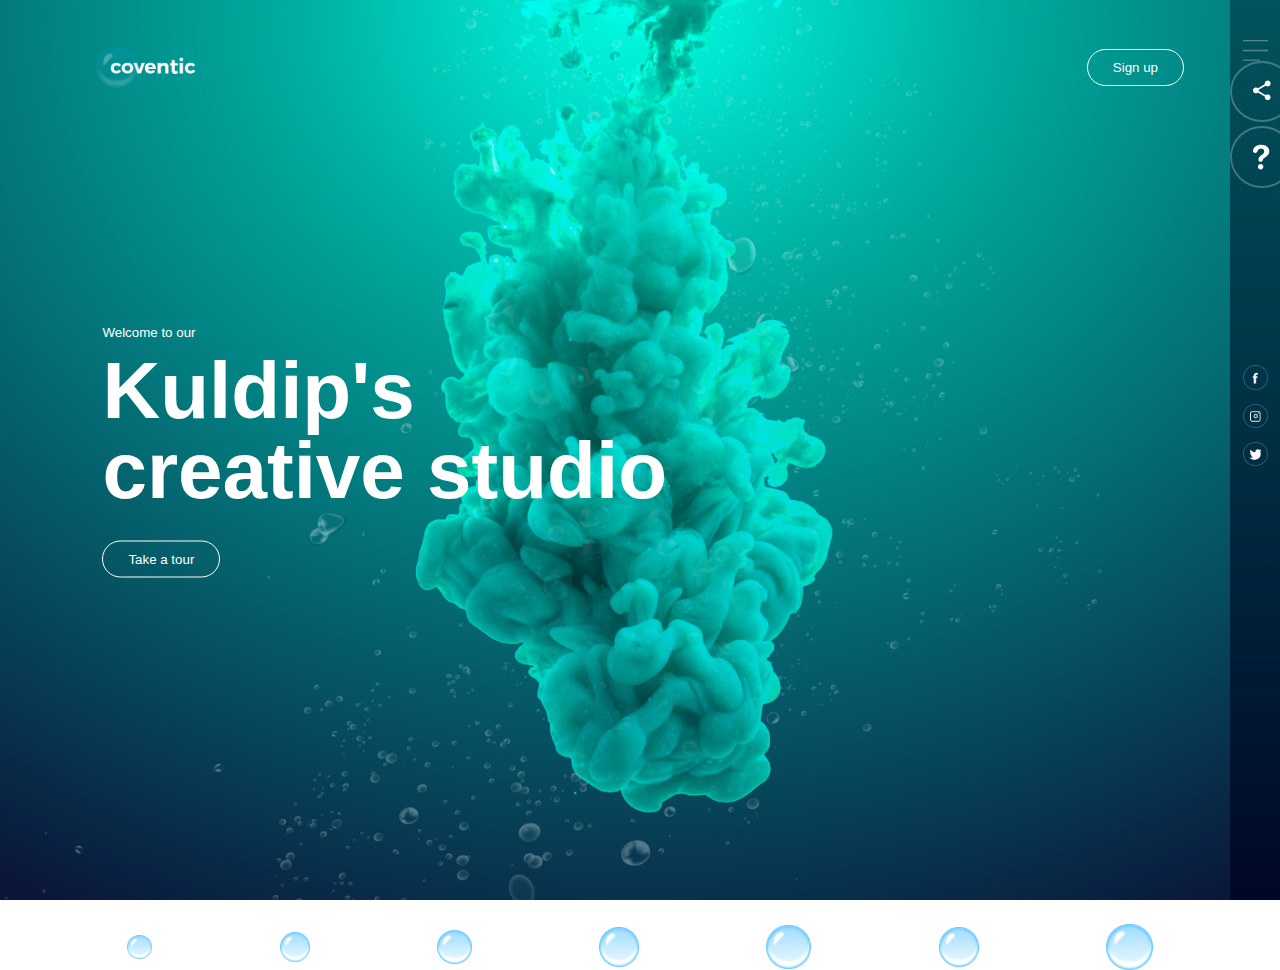
<file: bubbles_Project/index.html>
<!DOCTYPE html>
<html>

<head>
    <meta charset="utf-8">
    <meta name="viewport" content="width=device-width, initial-scale=1">
    <title>Bubbles project</title>
    <link rel="stylesheet" type="text/css" href="style.css">
</head>

<body>
    <div class="hero">
        <div class="navbar">
            <img src="logo.png" class="logo">
            <button class="button">Sign up</button>
        </div>
        <div class="content">
            <small>Welcome to our</small>
            <h1>Kuldip's <br> creative studio</h1>
            <button class="button">Take a tour</button>
        </div>
        <div class="side-bar">
            <img src="menu.png" class="menu">
            <div class="social-links">
                <img src="fb.png">
                <img src="ig.png">
                <img src="tw.png">
            </div>
            <div class="useful-links">
                <img src="share.png">
                <img src="info.png">
            </div>
        </div>
    </div>    
        <div class="bubble">
            <img src="bubble.png">
            <img src="bubble.png">
            <img src="bubble.png">
            <img src="bubble.png">
            <img src="bubble.png">
            <img src="bubble.png">
            <img src="bubble.png">
        </div>
</body>

</html>
</file>
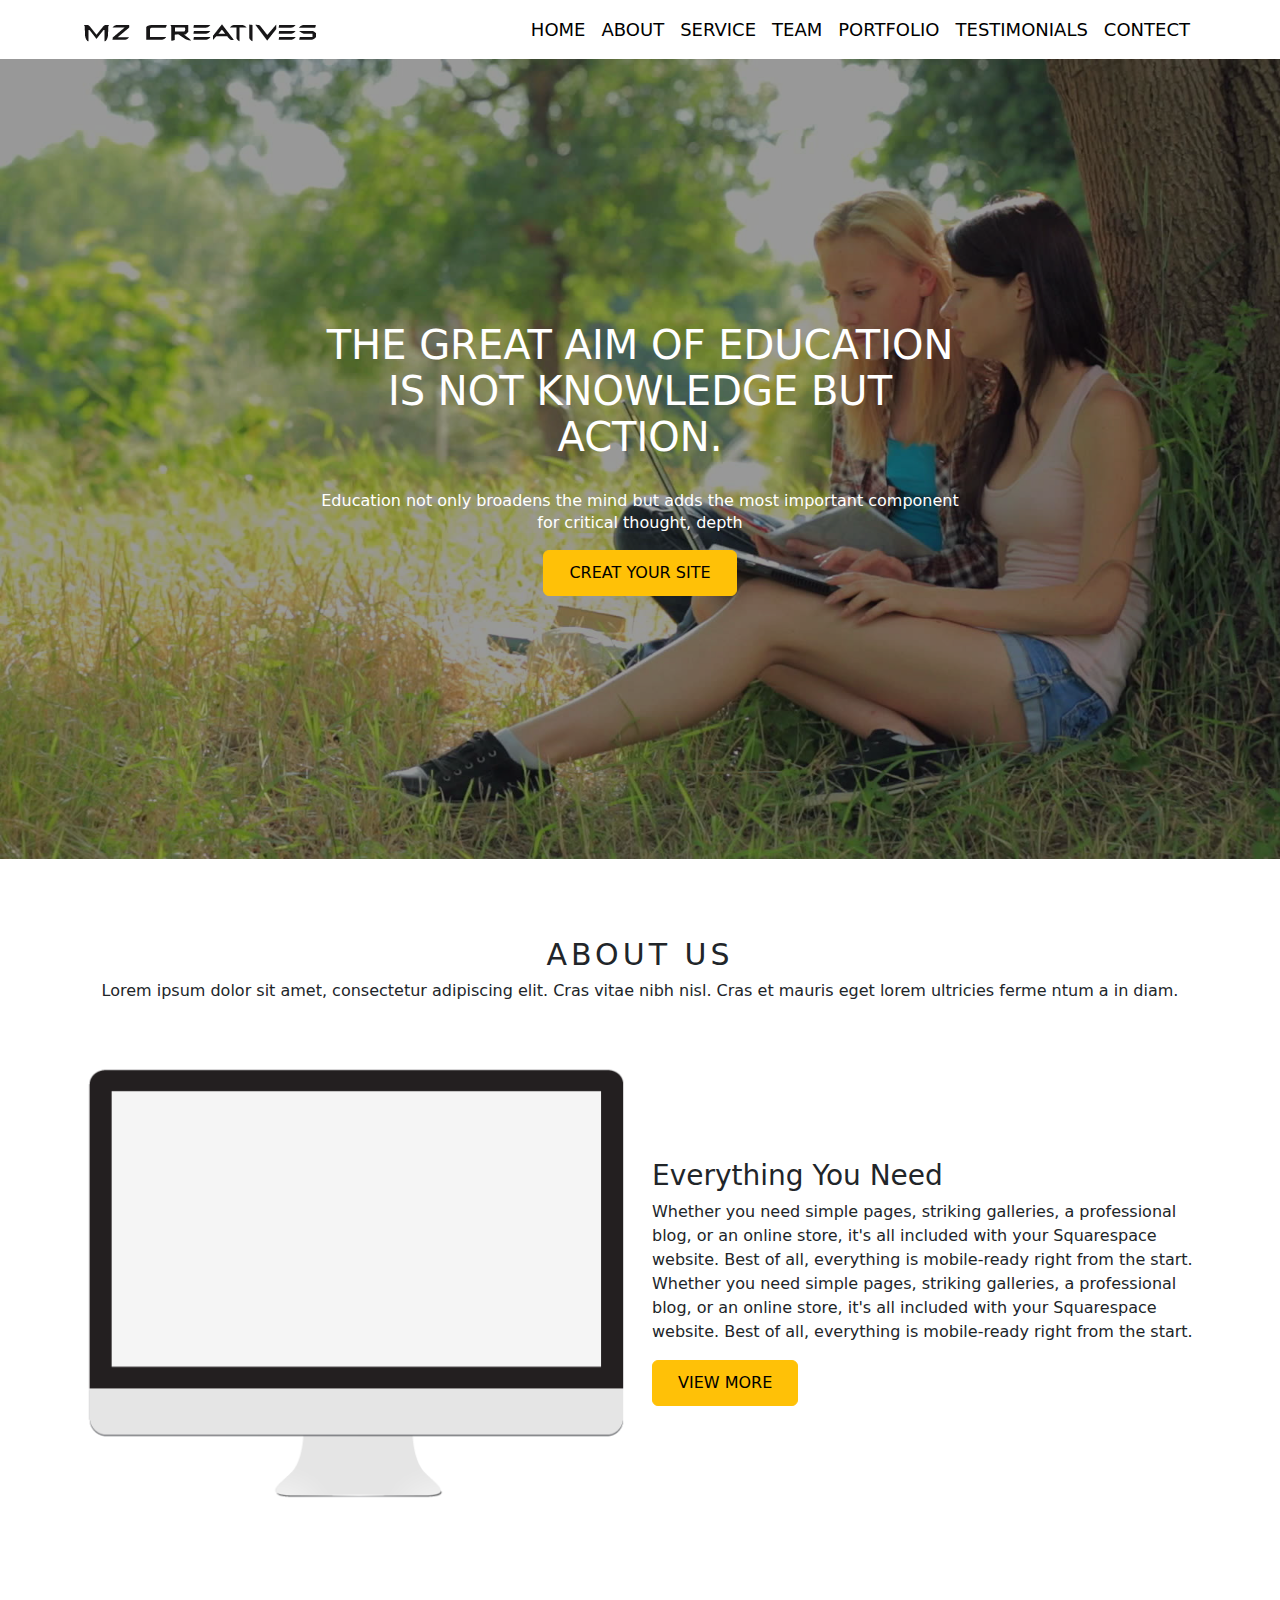
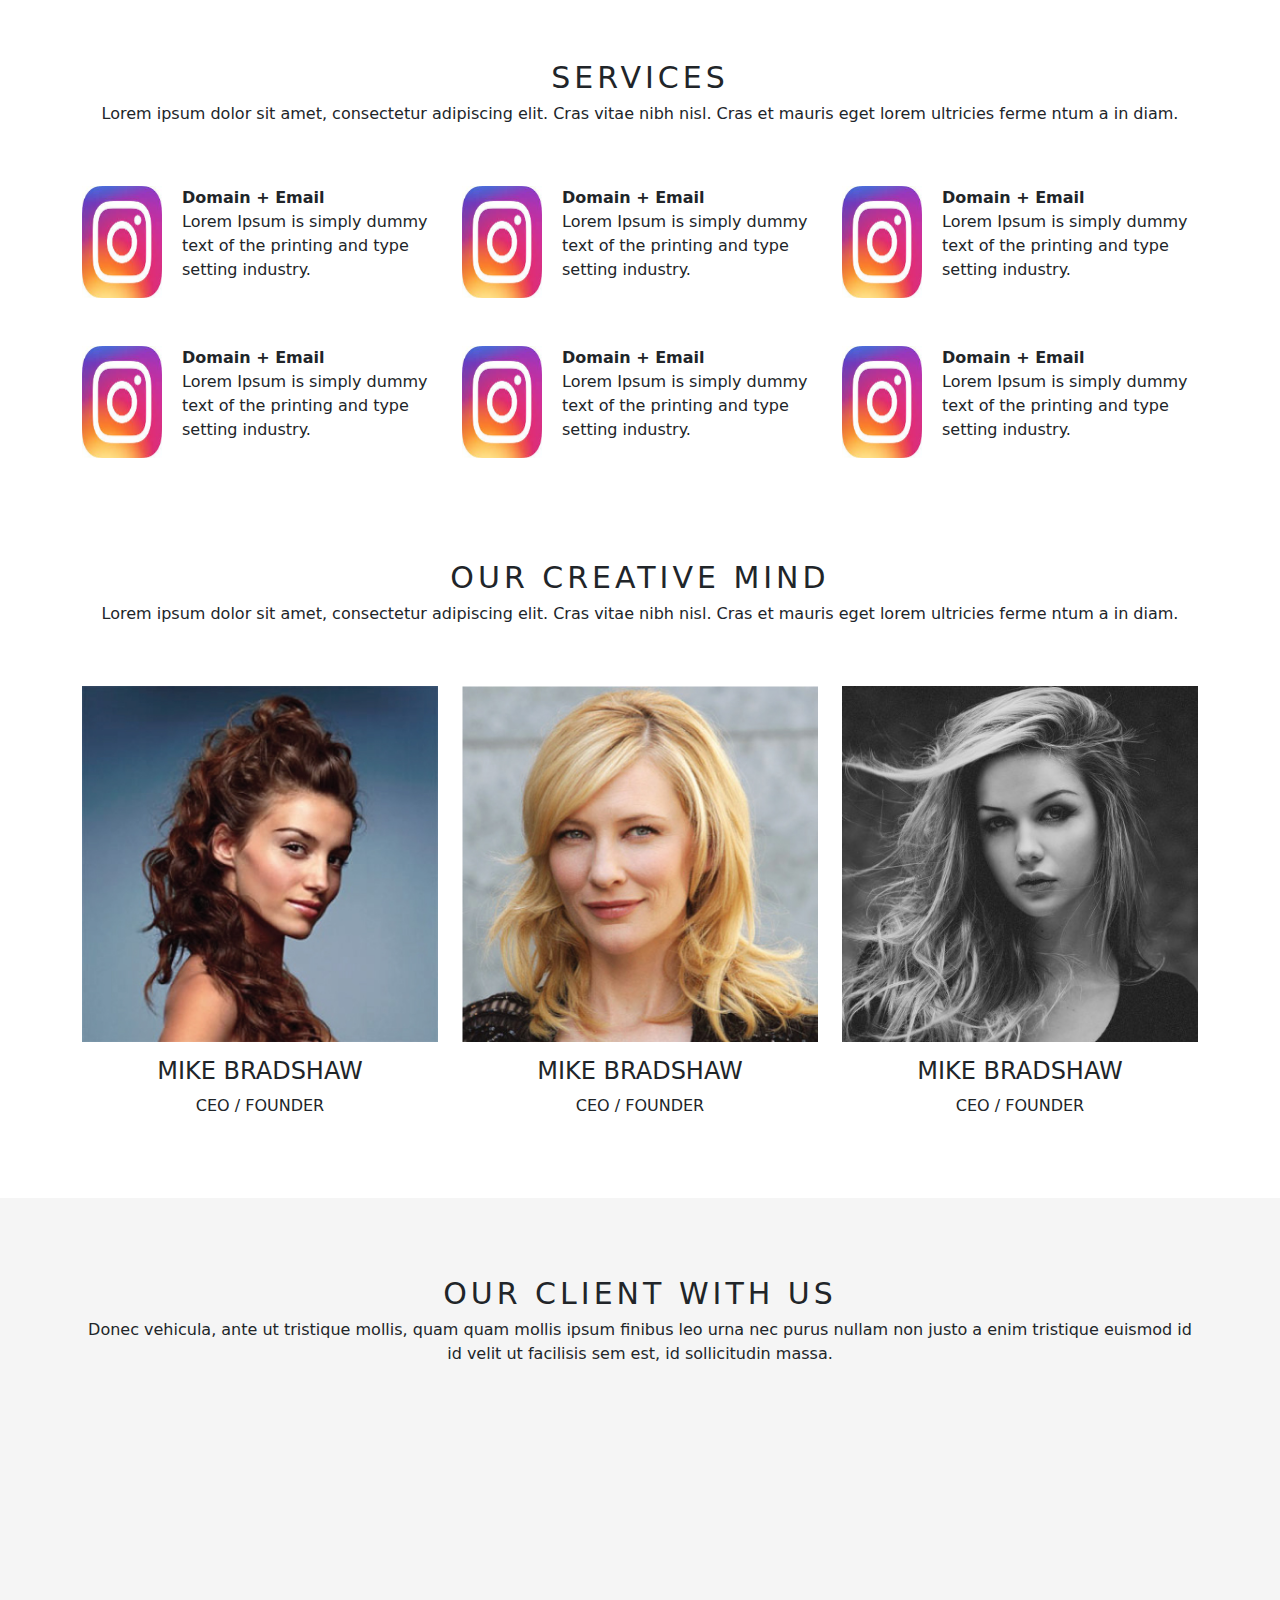
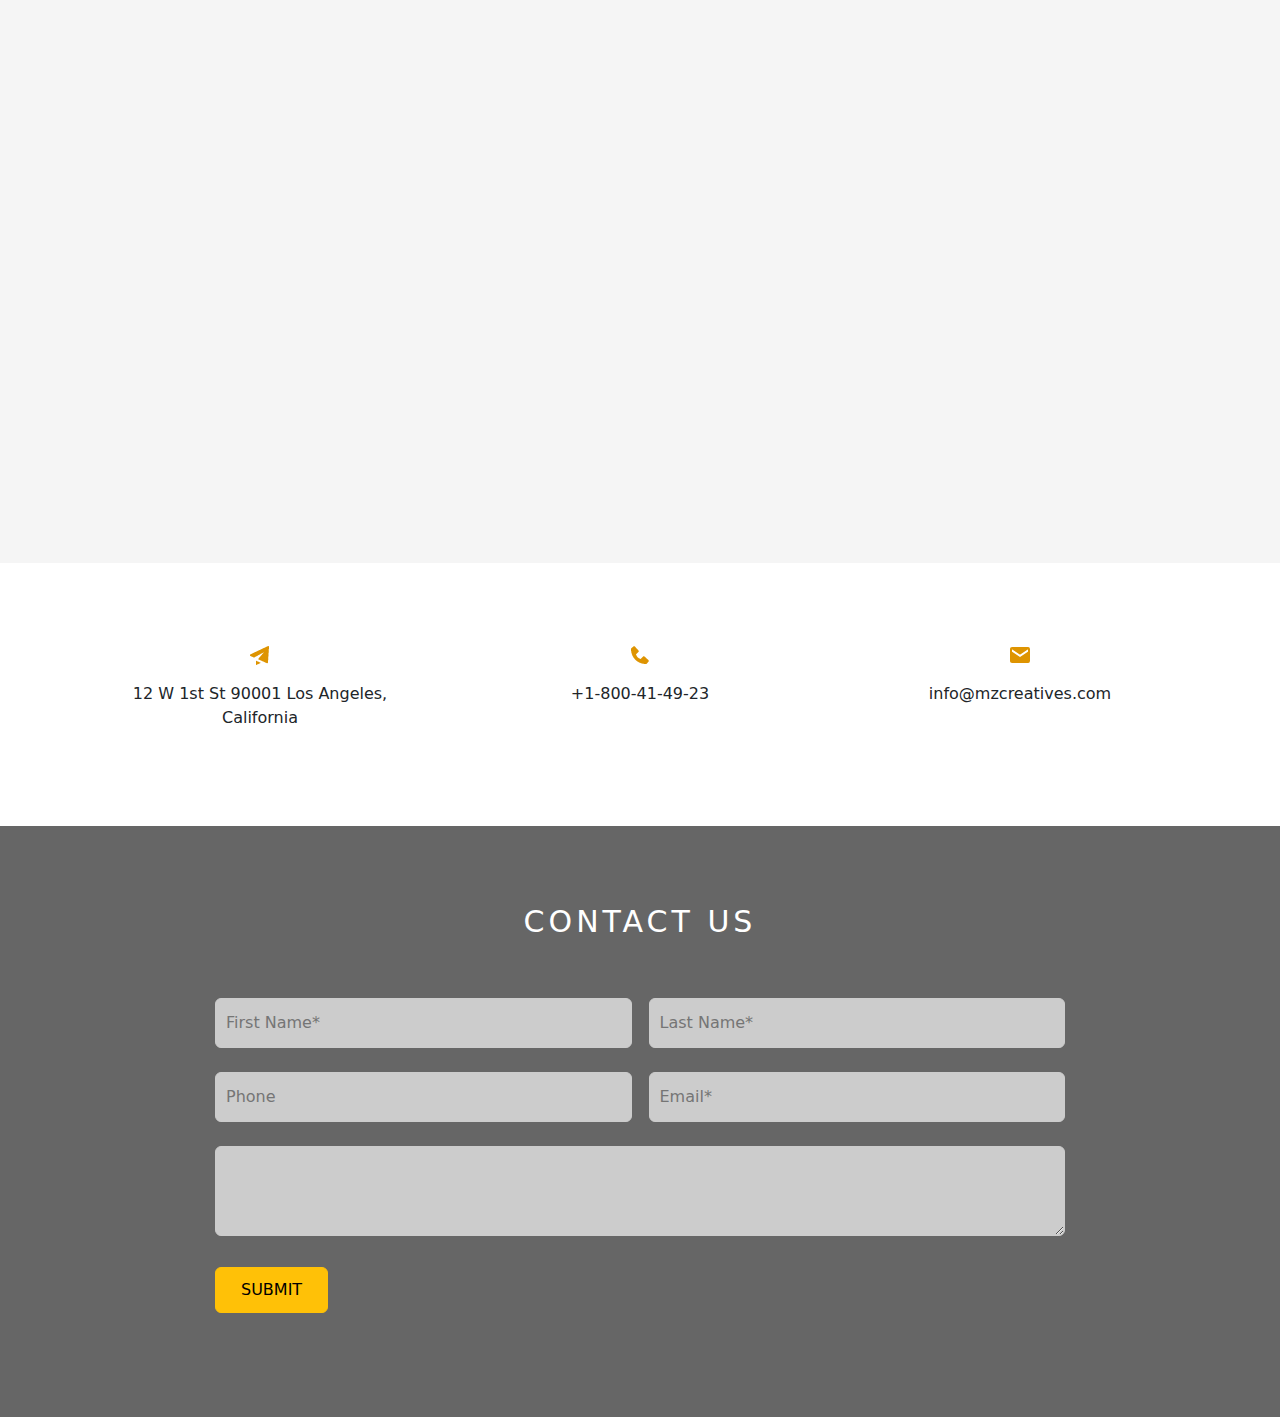
<file: one-page-project/index.html>
<!DOCTYPE html>
<html>
<head>
	<meta charset="utf-8">
	<meta name="viewport" content="width=device-width, initial-scale=1">
	<title>OnePage</title>
	<link href="bootstrap/css/bootstrap.min.css" rel="stylesheet" type="text/css">
    <script type="text/javascript" src="bootstrap/js/bootstrap.min.js"></script>
    <link rel="stylesheet" type="text/css" href="css/style.css">

</head>
<body>
	<header class="header">
		<div class="container">
			<div class="row">
				<div class="col-md-4 col-sm-4 col-xs-6">
					<div class="header-logo">
						<a href="#">
							<img src="images/blacklogo.png">
						</a>
					</div>
				</div>
				<div class="col-md-8 col-sm-8 col-xs-6">
					<nav class="navbar navbar-expand-lg navbar-light justify-content-end">
						<button class="navbar-toggler" type="button" data-bs-toggle="collapse" data-bs-target="#navbarSupportedContent" aria-control mb-2s="navbarSupportedContent" aria-expanded="false" aria-label="Toggle navigation">
						<span class="navbar-toggler-icon"></span>
						</button>
						<div class="collapse justify-content-end navbar-collapse" id="navbarSupportedContent">
							<ul class="navbar-nav mb-2 mb-lg-0">
							<li class="nav-item">
								<a class="nav-link" aria-current="page" href="#">Home</a>
							</li>
							<li class="nav-item">
								<a class="nav-link" href="#">About</a>
							</li>
							<li class="nav-item">
								<a class="nav-link" href="#">Service</a>
							</li>
							<li class="nav-item">
								<a class="nav-link" href="#">Team</a>
							</li>
							<li class="nav-item">
								<a class="nav-link" href="#">Portfolio</a>
							</li>
								<li class="nav-item">
								<a class="nav-link" href="#">Testimonials</a>
							</li>
								<li class="nav-item">
								<a class="nav-link" href="#">Contect</a>
							</li>
							</ul>
						</div>
					</nav>
				</div>
			</div>
		</div>
	</header>
	

	<div class="top-banner">
		<div class="container">
			<div class="banner-content">
				<h1>THE GREAT AIM OF EDUCATION IS NOT KNOWLEDGE BUT ACTION.</h1>
				<p>
					Education not only broadens the mind but adds the most important component for critical thought, depth
				</p>
				<button type="button" class="btn btn-warning">Creat your Site</button>
			</div>
			
		</div>
	</div>

	<div class="about-us padd-80">
		<div class="container">
			<div class="top-heading">
				<h1 class="heading-title">ABOUT US</h1>
				<p>Lorem ipsum dolor sit amet, consectetur adipiscing elit. Cras vitae nibh nisl. Cras et mauris eget lorem ultricies
					ferme ntum a in diam.</p>
			</div>

			<div class="row align-items-center">
				<div class="col-md-6 col-sm-6">
					<div class="about-left-img">
						<img src="images/22.png" alt="computer">
					</div>
				</div>
				<div class="col-md-6 col-sm-6">
					<div class="about-content">
						<h3>Everything You Need</h3>
						<p>Whether you need simple pages,
							striking galleries, a professional blog,
							or an online store, it's all included with
							your Squarespace website. Best of all,
							everything is mobile-ready right from
							the start. Whether you need simple pages,
							striking galleries, a professional blog,
							or an online store, it's all included with
							your Squarespace website. Best of all,
							everything is mobile-ready right from
							the start.</p>
						<button type="button" class="btn btn-warning">View More</button>
					</div>
				</div>
			</div>
		</div>
	</div>


	<div class="our-services padd-80">
		<div class="container">
			<div class="top-heading">
				<h1 class="heading-title">SERVICES				</h1>
				<p>Lorem ipsum dolor sit amet, consectetur adipiscing elit. Cras vitae nibh nisl. Cras et mauris eget lorem ultricies
					ferme ntum a in diam.</p>
			</div>

			<div class="row">	
				<div class="col-md-4 col-sm-4">
					<div class="service-box mb-4">
						<img src="images/insta_icon.jpg">
						<span>
							<b>Domain + Email</b>
							<p>Lorem Ipsum is simply dummy text
								of the printing and type setting
								industry.
								 </p>
						</span>
					</div>
				</div>
				<div class="col-md-4 col-sm-4">
					<div class="service-box mb-4">
						<img src="images/insta_icon.jpg">
						<span>
							<b>Domain + Email</b>
							<p>Lorem Ipsum is simply dummy text
								of the printing and type setting
								industry.
								 </p>
						</span>
					</div>
				</div>
				<div class="col-md-4 col-sm-4 mb-4">
					<div class="service-box mb-4">
						<img src="images/insta_icon.jpg">
						<span>
							<b>Domain + Email</b>
							<p>Lorem Ipsum is simply dummy text
								of the printing and type setting
								industry.
								 </p>
						</span>
					</div>
				</div>
				<div class="col-md-4 col-sm-4">
					<div class="service-box mb-4">
						<img src="images/insta_icon.jpg">
						<span>
							<b>Domain + Email</b>
							<p>Lorem Ipsum is simply dummy text
								of the printing and type setting
								industry.
								 </p>
						</span>
					</div>
				</div>
				<div class="col-md-4 col-sm-4">
					<div class="service-box mb-4">
						<img src="images/insta_icon.jpg">
						<span>
							<b>Domain + Email</b>
							<p>Lorem Ipsum is simply dummy text
								of the printing and type setting
								industry.
								 </p>
						</span>
					</div>
				</div>
				<div class="col-md-4 col-sm-4">
					<div class="service-box mb-4">
						<img src="images/insta_icon.jpg">
						<span>
							<b>Domain + Email</b>
							<p>Lorem Ipsum is simply dummy text
								of the printing and type setting
								industry.
								 </p>
						</span>
					</div>
				</div>
			</div>
		</div>
	</div>

	<div class="creative-mind padd-bottom-80">
		<div class="container">
			<div class="top-heading">
				<h1 class="heading-title">OUR CREATIVE MIND</h1>
				<p>Lorem ipsum dolor sit amet, consectetur adipiscing elit. Cras vitae nibh nisl. Cras et mauris eget lorem ultricies
					ferme ntum a in diam.</p>
			</div>

			<div class="row">
				<div class="col-md-4 col-sm-4 col-xs-12">
					<div class="creative-box">
						<img src="images/team1.jpg" >
						<div class="employe-info">
							<h4 class="employess-name">MIKE BRADSHAW</h4>
							<span class="employe-position">CEO / FOUNDER</span>
						</div>
						
					</div>
				</div>
				<div class="col-md-4 col-sm-4 col-xs-12">
					<div class="creative-box">
						<img src="images/team2.jpg" >
						<div class="employe-info">
							<h4 class="employess-name">MIKE BRADSHAW</h4>
							<span class="employe-position">CEO / FOUNDER</span>
						</div>
					</div>
				</div>

				<div class="col-md-4 col-sm-4 col-xs-12">
					<div class="creative-box">
						<img src="images/team3.jpg" >
						<div class="employe-info">
							<h4 class="employess-name">MIKE BRADSHAW</h4>
							<span class="employe-position">CEO / FOUNDER</span>
						</div>
					</div>
				</div>
			</div>
		</div>
	</div>


	<div class="our-clients padd-80">
		<div class="container">
			<div class="top-heading">
				<h1 class="heading-title">OUR CLIENT WITH US</h1>
				<p>Donec vehicula, ante ut tristique mollis, quam quam mollis ipsum finibus leo urna nec purus nullam non justo a enim tristique
					euismod id id velit ut facilisis sem est, id sollicitudin massa.</p>
			</div>
			<div class="map">
				<iframe class="map" src="https://www.google.com/maps/embed?pb=!1m18!1m12!1m3!1d317718.69336563244!2d-0.38178689589889525!3d51.52830796016302!2m3!1f0!2f0!3f0!3m2!1i1024!2i768!4f13.1!3m3!1m2!1s0x47d8a00baf21de75%3A0x52963a5addd52a99!2sLondon%2C%20UK!5e0!3m2!1sen!2sin!4v1651485963732!5m2!1sen!2sin" width="100%" height="650" style="border:0;" allowfullscreen="" loading="lazy" referrerpolicy="no-referrer-when-downgrade"></iframe>
			</div>
		</div>
		
		
	</div>

	<div class="contact-info padd-80">
		<div class="container">
			<div class="row">
				<div class="col-md-4 col-sm-4 col-xs-12">
					<div class="contact-box">
						<img src="images/logo1.png">
						<p>12 W 1st St 90001 Los Angeles,<br>
							California</p>
					</div>
				</div>
				<div class="col-md-4 col-sm-4 col-xs-12">
					<div class="contact-box">
						<img src="images/logo3.png">
						<p>+1-800-41-49-23</p>
					</div>
				</div>
				<div class="col-md-4 col-sm-4 col-xs-12">
					<div class="contact-box">
						<img src="images/logo2.png">
						<p>info@mzcreatives.com</p>
					</div>
				</div>
			</div>
		</div>
	</div>

	<div class="contact-form padd-80">
		<div class="container">
			<div class="top-heading">
				<h1 class="heading-title">CONTACT US</h1>
			</div>

			<div class="">
				<form>
					<div class="control mb-4 field-width">
						<input type="text" name="Fname" placeholder="First Name*" class="textname">
					</div>
					<div class="control mb-4 field-width">
						<input type="text" name="Lname" placeholder="Last Name*" class="textname">
					</div>
					<div class="control mb-4 field-width">
						<input type="Text" name="Num" placeholder="Phone" class="call">
					</div>
					<div class="control mb-4 field-width">
						<input type="Email" name="email" placeholder="Email*" class="textemail">
					</div>
					<div class="control mb-4">
						<textarea type="text" name="msg" placeholder="message*" class="textmsg">
						</textarea>
					</div>
					<div class="control mb-4">
						<button class="btn btn-warning">Submit</button>
					</div>
				</form>
			</div>
		</div>
	</div>


</body>
</html>
</file>
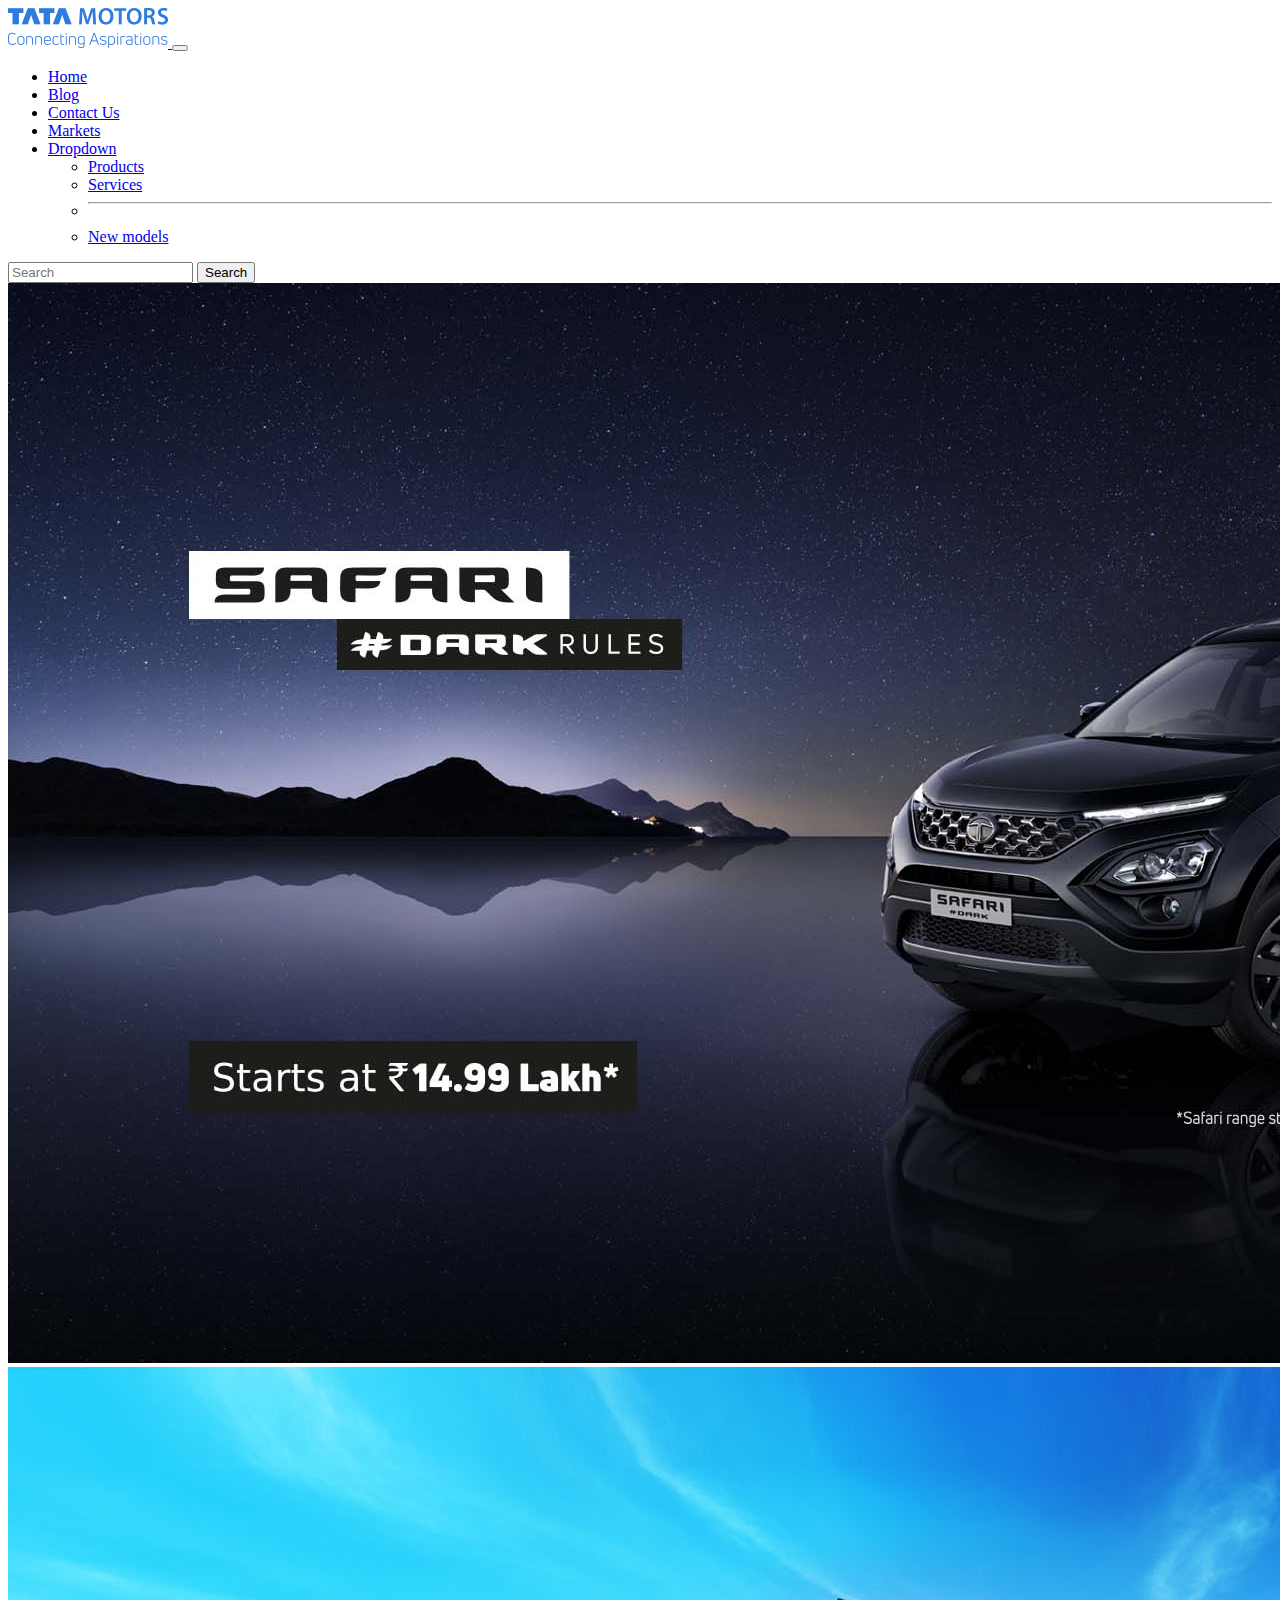
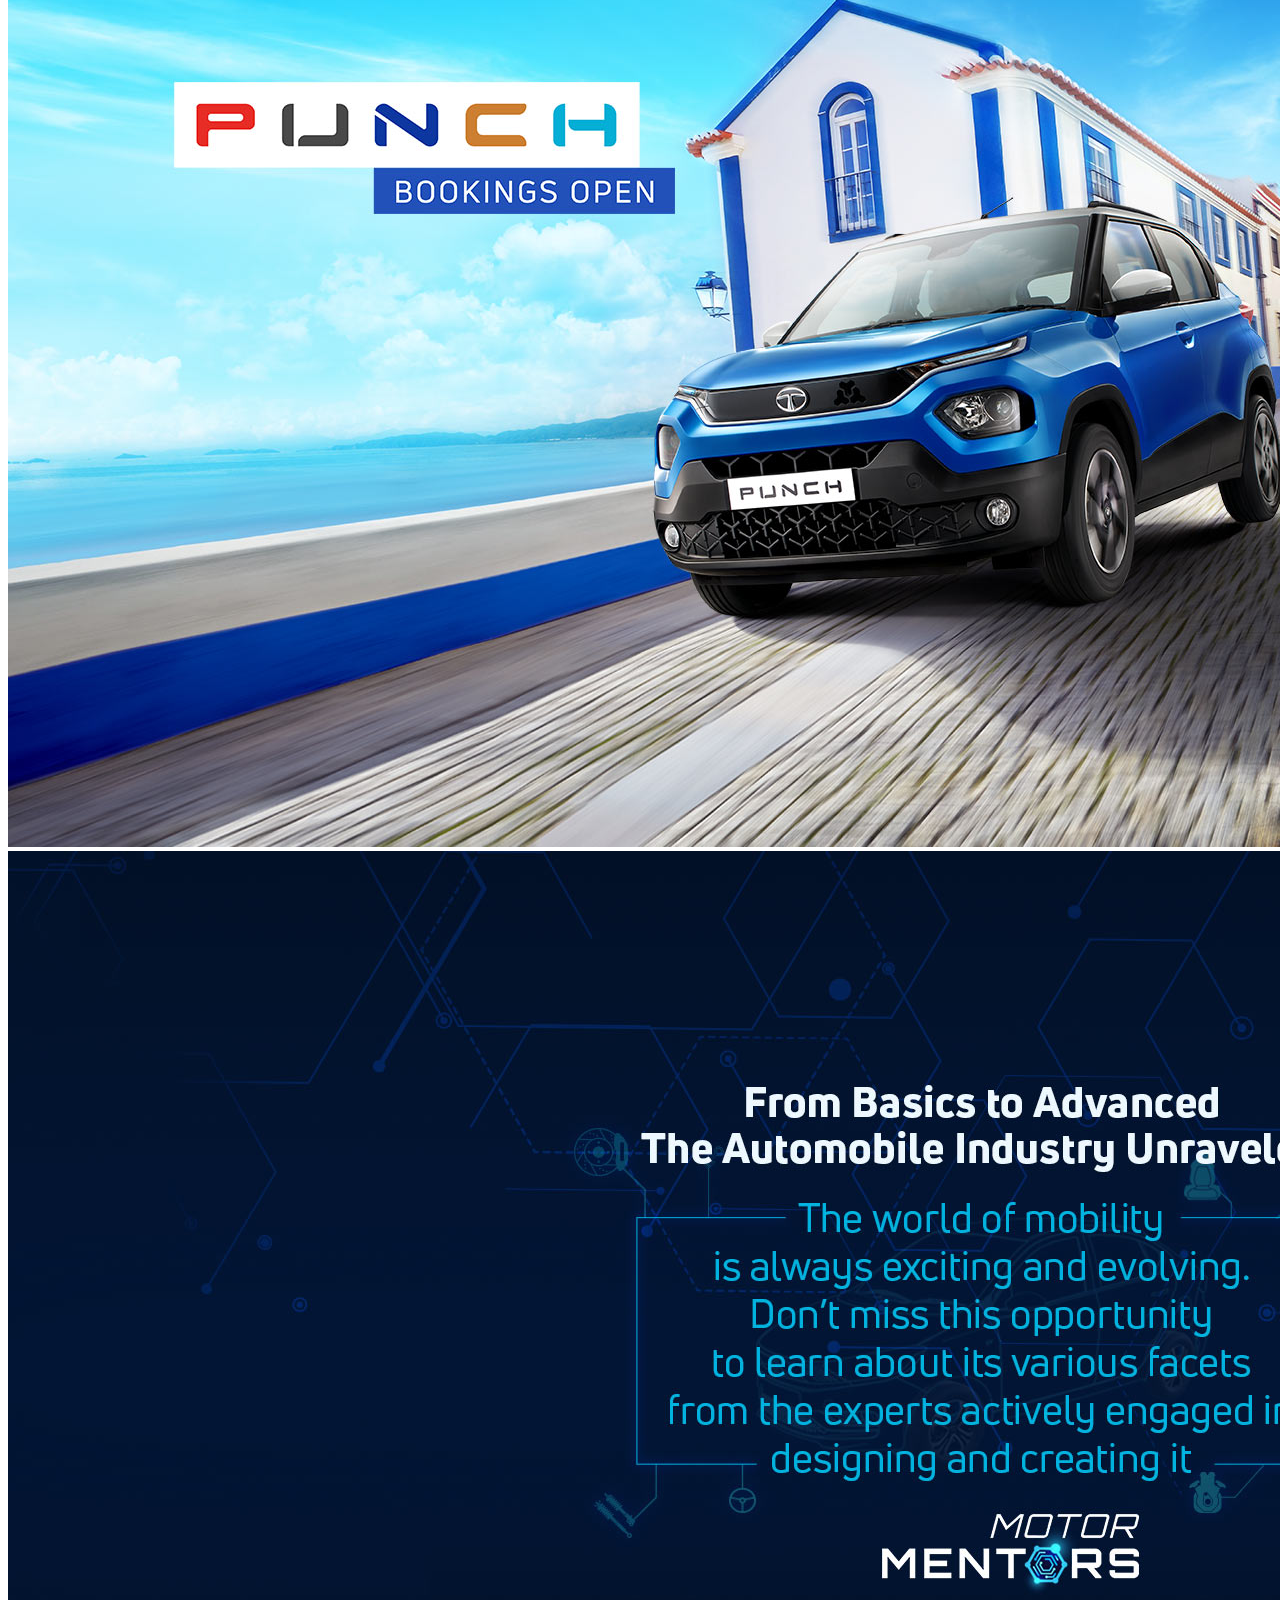
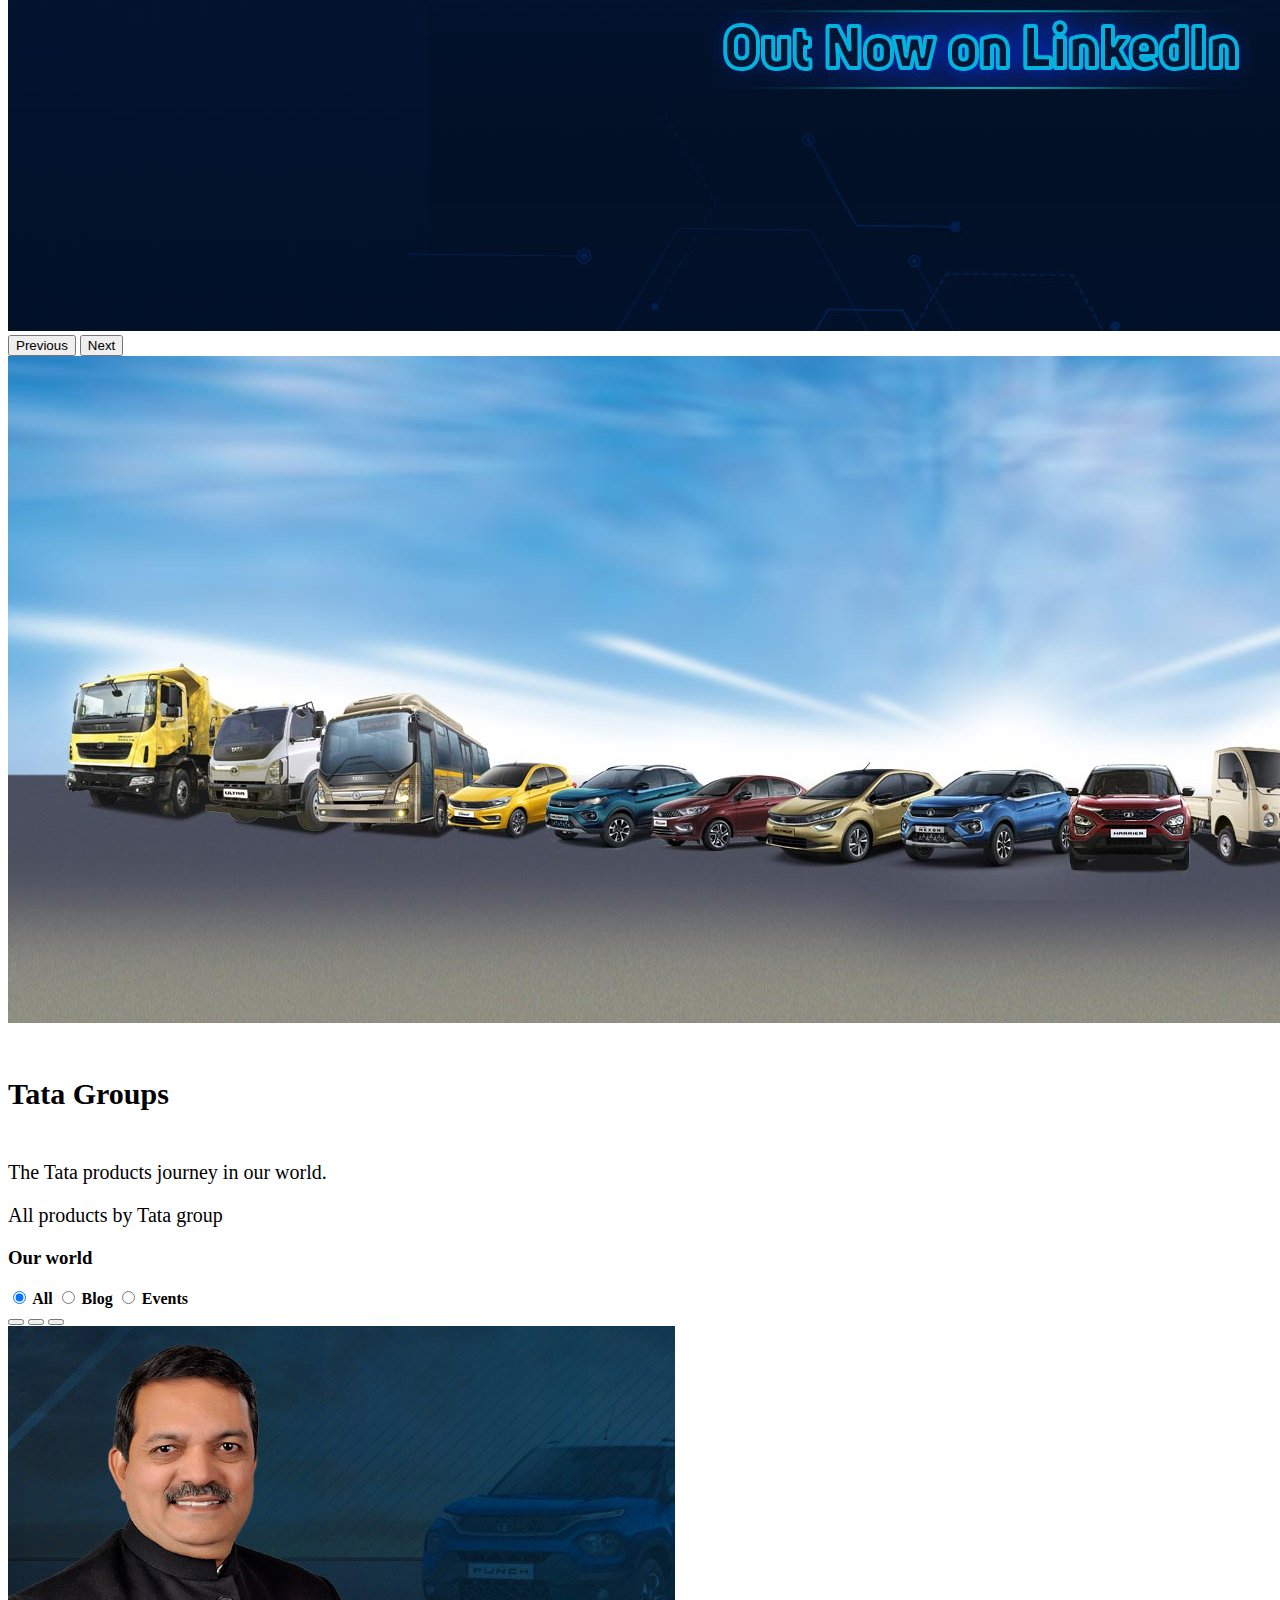
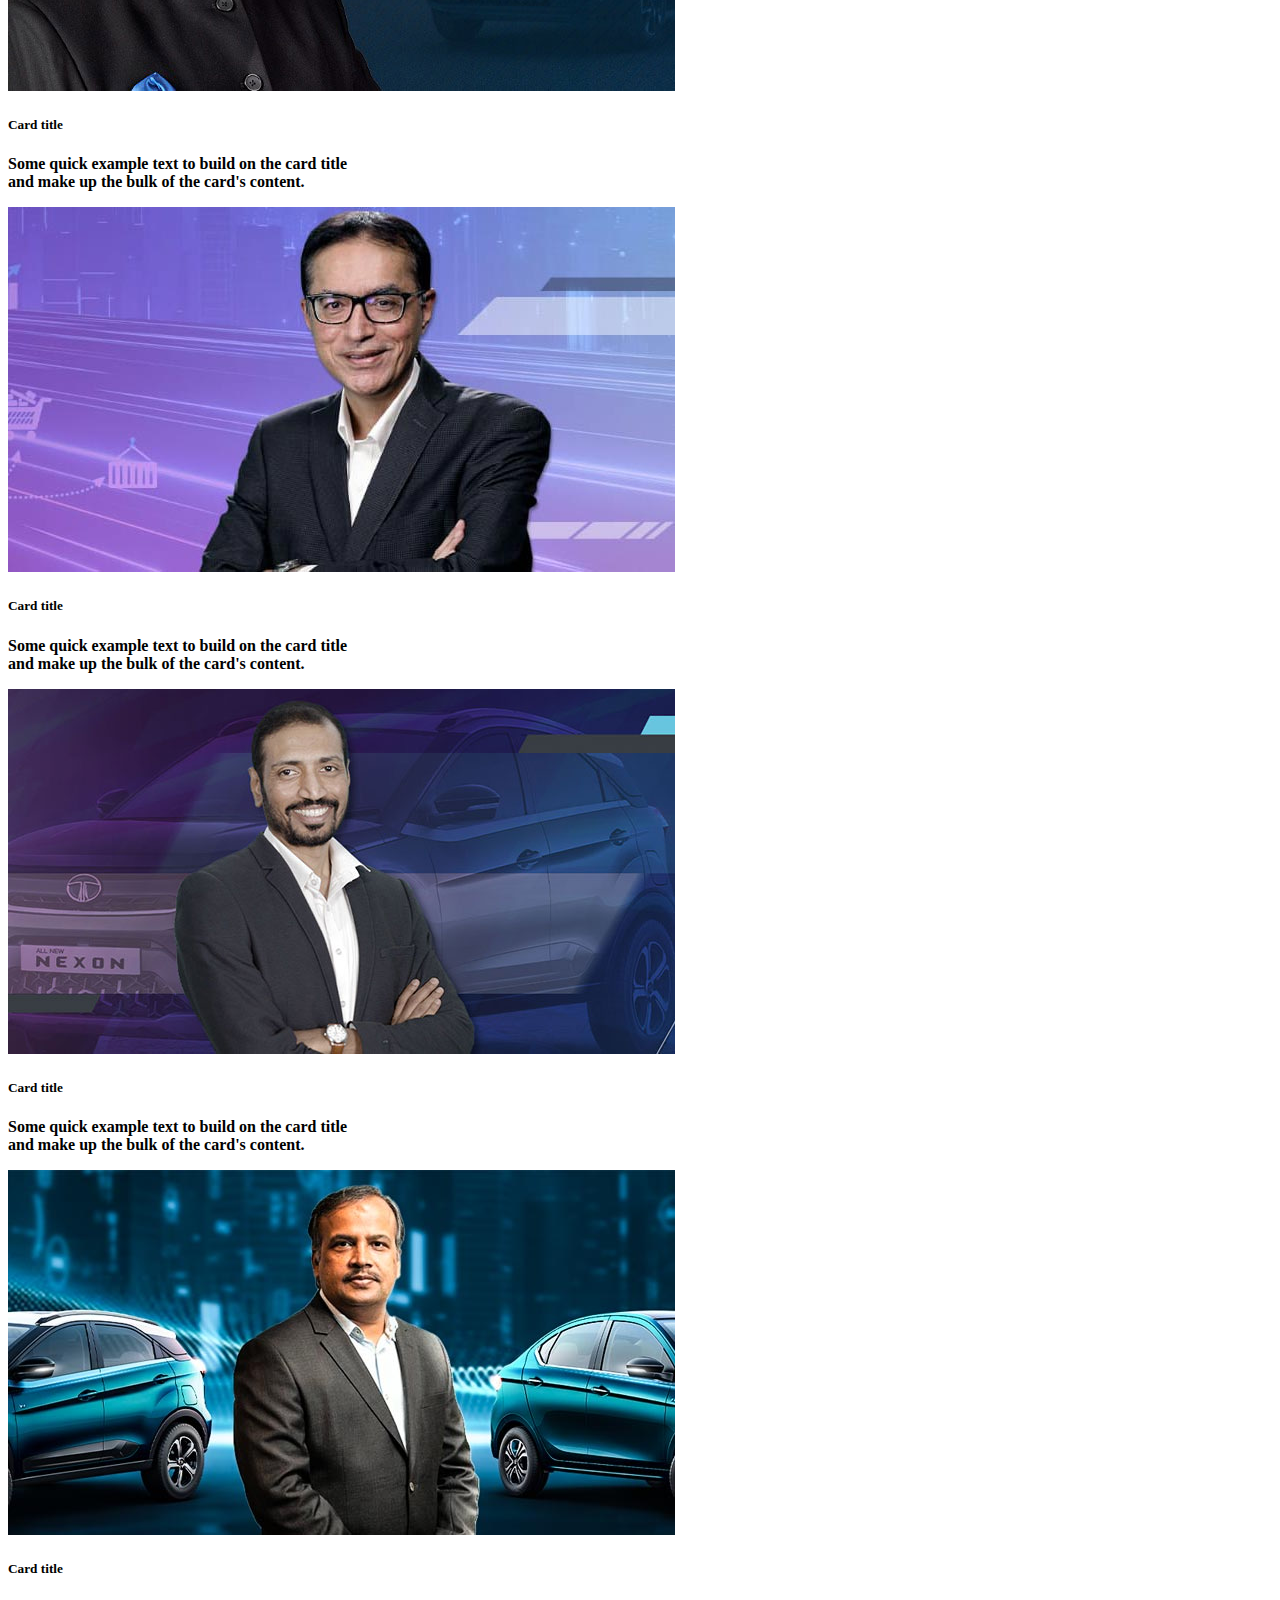
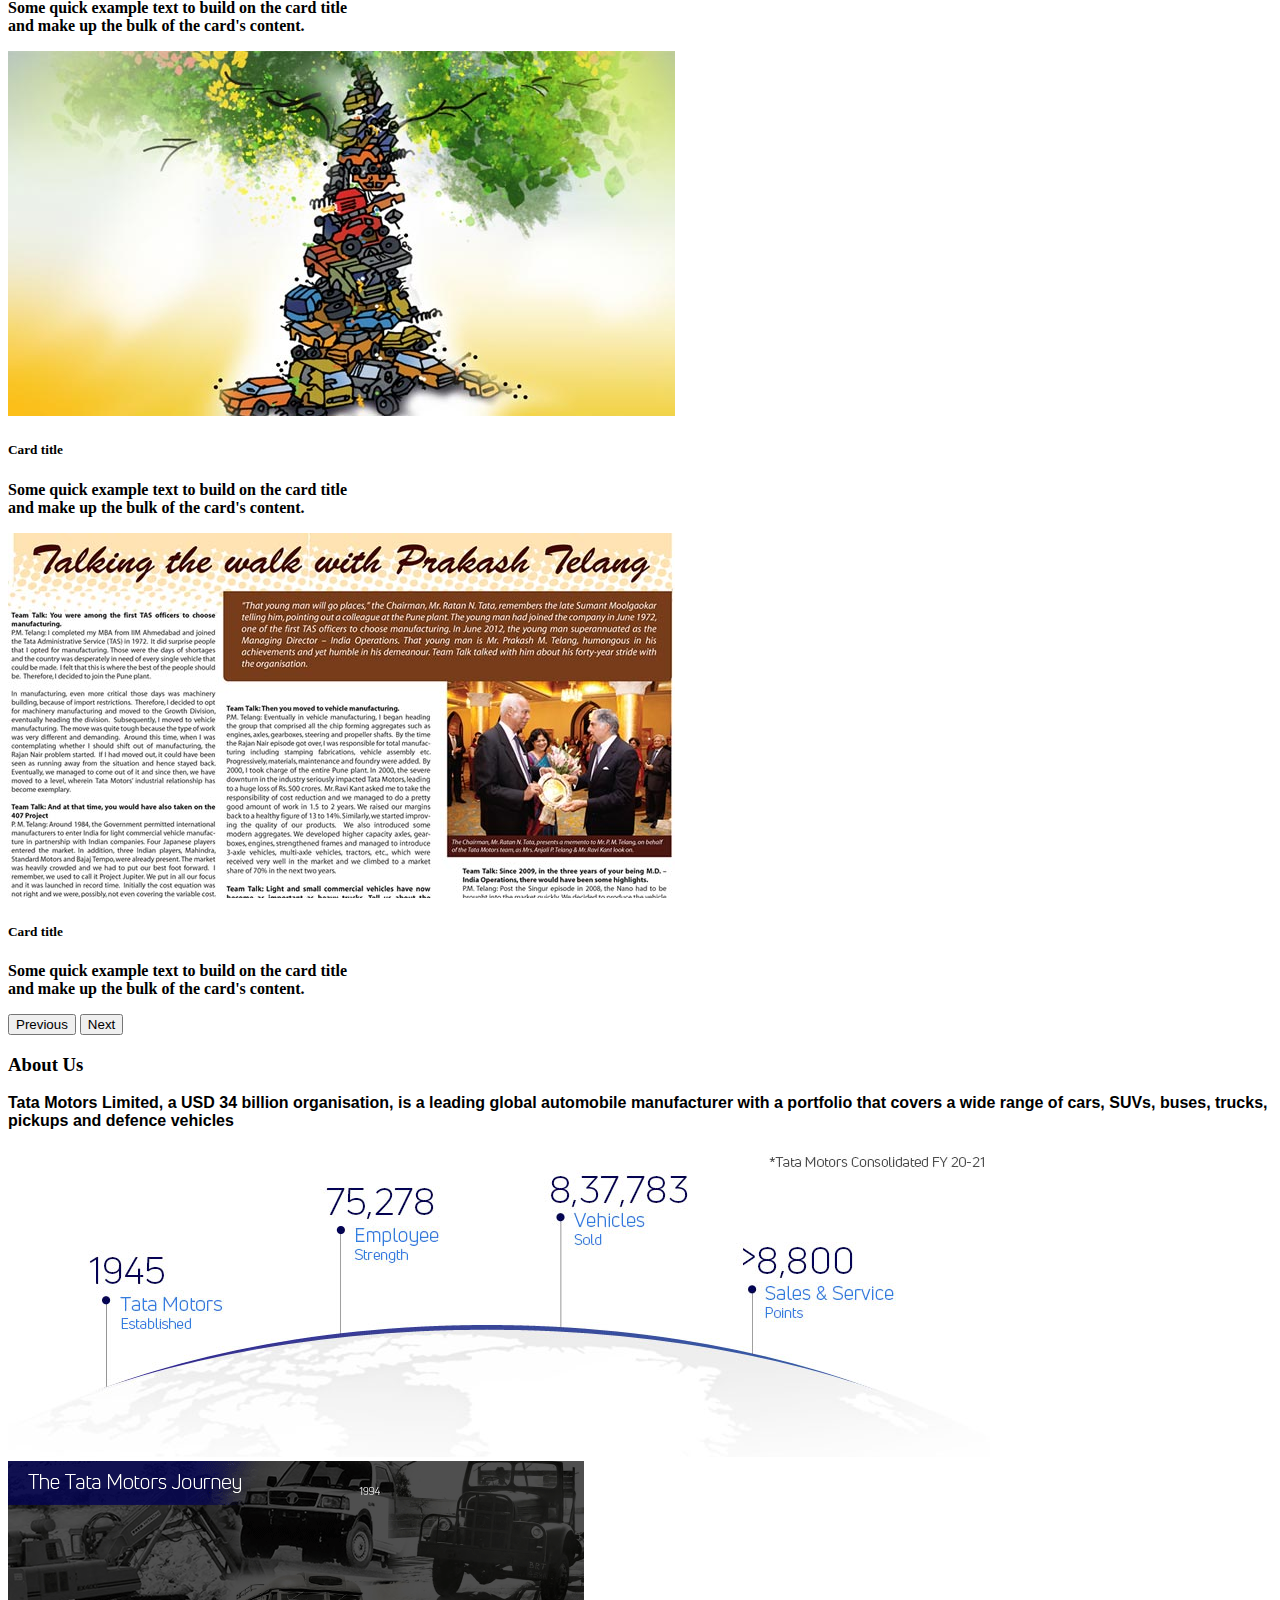
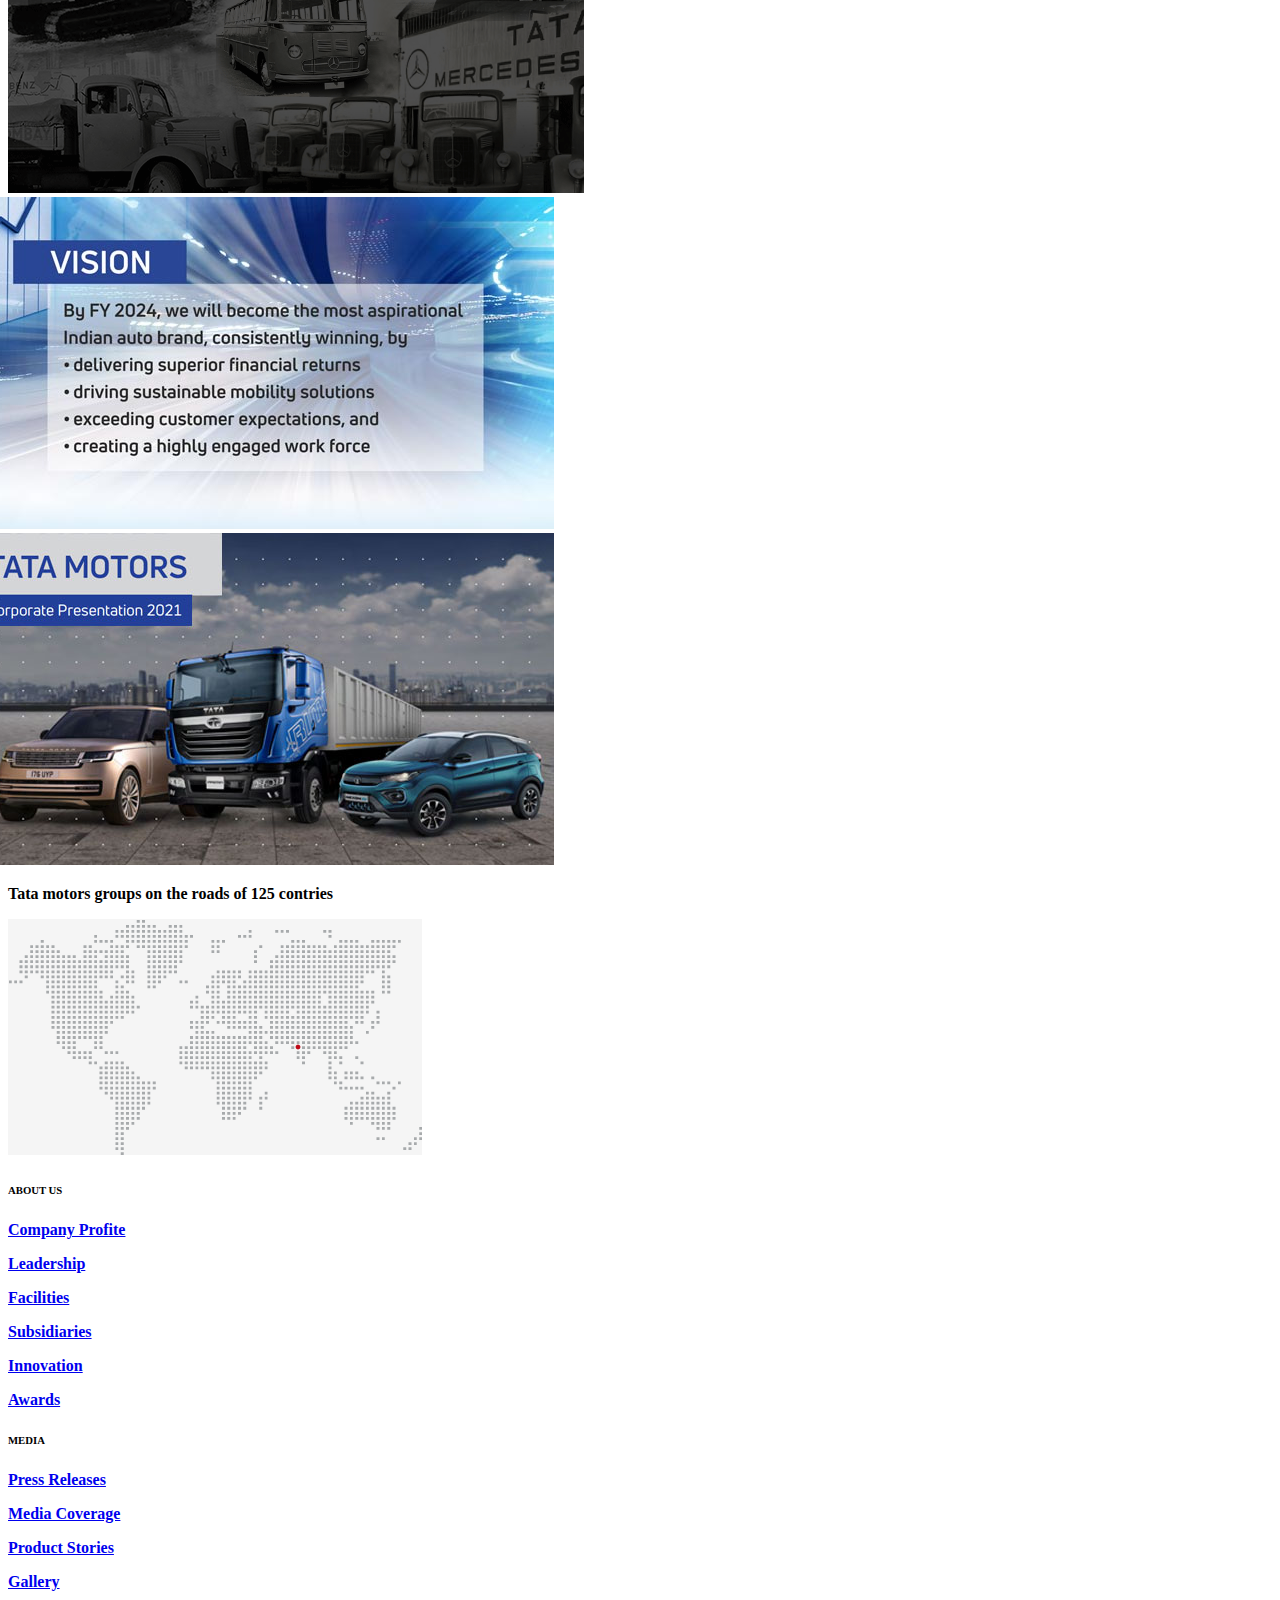
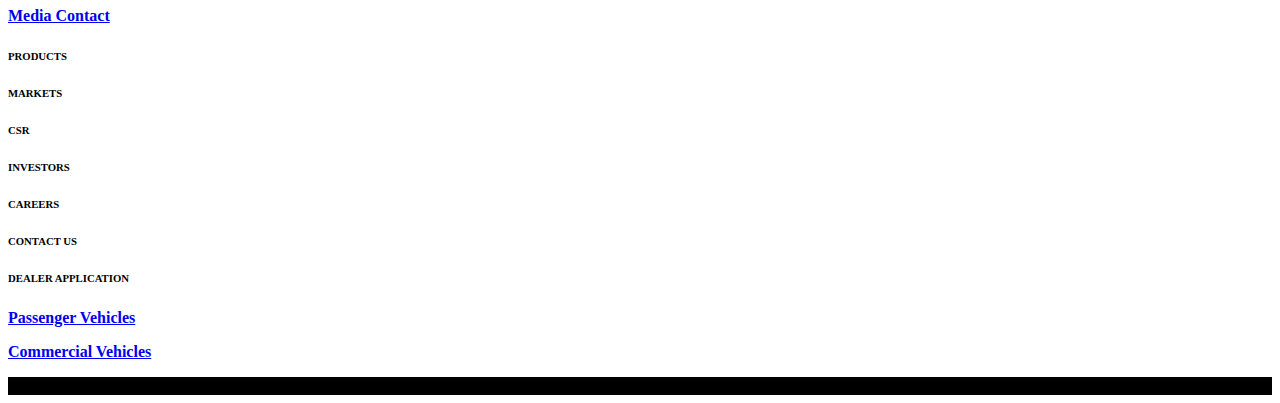
<file: Tata_Motors/index.html.html>
<!doctype html>
<html lang="en">

<head>
    <!-- Required meta tags -->
    <meta charset="utf-8">
    <meta name="viewport" content="width=device-width, initial-scale=1">

    <link rel="icon" type="text/css" href="images/fav1.png">
    <!-- Bootstrap CSS -->
    <link href="https://cdn.jsdelivr.net/npm/bootstrap@5.0.2/dist/css/bootstrap.min.css" rel="stylesheet" integrity="sha384-EVSTQN3/azprG1Anm3QDgpJLIm9Nao0Yz1ztcQTwFspd3yD65VohhpuuCOmLASjC" crossorigin="anonymous">
    <title>Boot One</title>
</head>

<body>
<!--     <section>
        <div class="container">
            <div class="row">
                <div class="col-md-12">
 -->
        <nav class="navbar navbar-expand-lg fixed-top navbar light text-white bg-light">
  <div class="container-fluid">
    <a class="navbar-brand" href="#">
     <!-- <img src="images/k-logo3.png" width="80px" height="80px">  -->
       <img src="images/tata_motors_logo.png">
    </a>
    <button class="navbar-toggler" type="button" data-bs-toggle="collapse" data-bs-target="#navbarSupportedContent" aria-controls="navbarSupportedContent" aria-expanded="false" aria-label="Toggle navigation">
      <span class="navbar-toggler-icon"></span>
    </button>
    <div class="collapse navbar-collapse" id="navbarSupportedContent">
      <ul class="navbar-nav me-auto mb-2 mb-lg-0">
        <li class="nav-item">
          <a class="nav-link active" aria-current="page" href="#">Home</a>
        </li>
        <li class="nav-item">
          <a class="nav-link" href="#">Blog</a>
        </li>
        <li class="nav-item">
          <a class="nav-link" href="#">Contact Us</a>
        </li>
        <li class="nav-item">
          <a class="nav-link" href="#">Markets</a>
        </li>
        <li class="nav-item dropdown">
          <a class="nav-link dropdown-toggle" href="#" id="navbarDropdown" role="button" data-bs-toggle="dropdown" aria-expanded="false">
            Dropdown
          </a>
          <ul class="dropdown-menu" aria-labelledby="navbarDropdown">
            <li><a class="dropdown-item" href="#">Products</a></li>
            <li><a class="dropdown-item" href="#">Services</a></li>
            <li><hr class="dropdown-divider"></li>
            <li><a class="dropdown-item" href="#">New models</a></li>
          </ul>
        </li>
<!--         <li class="nav-item">
          <a class="nav-link disabled" href="#" tabindex="-1" aria-disabled="true">Disabled</a>
        </li>
 -->      </ul>
      <form class="d-flex">
        <input class="form-control me-2" type="search" placeholder="Search" aria-label="Search">
        <button class="btn btn-outline-success" type="submit">Search</button>
      </form>
    </div>
  </div>
</nav>





    <!-- Slider -->
    <div id="carouselExampleFade" class="carousel slide carousel-fade" data-bs-ride="carousel">
        <div class="carousel-inner">
            <div class="carousel-item active">
                <img src="images/Tata_safari.jpg" class="d-block w-100" alt="...">
            </div>
            <div class="carousel-item">
                <img src="images/punch.jpg" class="d-block w-100" alt="...">
            </div>
            <div class="carousel-item">
                <img src="images/Tata_home_page.jpg" class="d-block w-100" alt="...">
            </div>
        </div>
        <button class="carousel-control-prev" type="button" data-bs-target="#carouselExampleFade" data-bs-slide="prev">
            <span class="carousel-control-prev-icon" aria-hidden="true"></span>
            <span class="visually-hidden">Previous</span>
        </button>
        <button class="carousel-control-next" type="button" data-bs-target="#carouselExampleFade" data-bs-slide="next">
            <span class="carousel-control-next-icon" aria-hidden="true"></span>
            <span class="visually-hidden">Next</span>
        </button>
    </div>
    <!-- Overlay -->
    <div class="card bg-dark text-white text-center">
        <img src="images/Tata_products.jpg" class="card-img" alt="...">
        <div class="card-img-overlay">
            <h5 class="card-title" style="font-size: 30px;">Tata Groups</h5>
            <p class="card-text" style="font-size: 20px;">The Tata products journey in our world.</p>
            <p class="card-text" style="font-size: 20px;">All products by Tata group</p>
        </div>
    </div>
    <div class="container-fluid">
        <!-- tagline -->
        <div class="row">
            <div class="col-12">
                <h3 class="display-6 text-center mt-5 mb-3"><b>Our world<b></h3>
            </div>
        </div>
        <!-- RADIO BUTTON -->
        <div class="btn-group- text-center" role="group" aria-label="Basic radio toggle button group">
            <input type="radio" class="btn-check" name="btnradio" id="btnradio1" autocomplete="off" checked>
            <label class="btn btn-outline-primary mt-2 mb-4" for="btnradio1">All</label>
            <input type="radio" class="btn-check" name="btnradio" id="btnradio2" autocomplete="off">
            <label class="btn btn-outline-primary mt-2 mb-4" for="btnradio2">Blog</label>
            <input type="radio" class="btn-check" name="btnradio" id="btnradio3" autocomplete="off">
            <label class="btn btn-outline-primary mt-2 mb-4" for="btnradio3">Events</label>
        </div>
        <!-- feature -->
        <div id="carouselExampleIndicators" class="carousel slide" data-bs-ride="carousel">
            <div class="carousel-indicators">
                <button type="button" data-bs-target="#carouselExampleIndicators" data-bs-slide-to="0" class="active" aria-current="true" aria-label="Slide 1"></button>
                <button type="button" data-bs-target="#carouselExampleIndicators" data-bs-slide-to="1" aria-label="Slide 2"></button>
                <button type="button" data-bs-target="#carouselExampleIndicators" data-bs-slide-to="2" aria-label="Slide 3"></button>
            </div>
            <div class="carousel-inner">
                <div class="carousel-item active">
                    <div class="row me-auto mx-5">
                        <div class="col-md-4">
                            <div class="card" style="width: 22rem;">
                                <img src="images/img1.jpg" class="card-img-top" alt="...">
                                <div class="card-body">
                                    <h5 class="card-title">Card title</h5>
                                    <p class="card-text">Some quick example text to build on the card title and make up the bulk of the card's content.</p>
                                </div>
                            </div>
                        </div>
                        <div class="col-md-4">
                            <div class="card" style="width: 22rem;">
                                <img src="images/img2.jpg" class="card-img-top" alt="...">
                                <div class="card-body">
                                    <h5 class="card-title">Card title</h5>
                                    <p class="card-text">Some quick example text to build on the card title and make up the bulk of the card's content.</p>
                                </div>
                            </div>
                        </div>
                        <div class="col-md-4">
                            <div class="card" style="width: 22rem;">
                                <img src="images/img3.jpg" class="card-img-top" alt="...">
                                <div class="card-body">
                                    <h5 class="card-title">Card title</h5>
                                    <p class="card-text">Some quick example text to build on the card title and make up the bulk of the card's content.</p>
                                </div>
                            </div>
                        </div>
                    </div>
                </div>
                <div class="carousel-item ">
                    <div class="row me-auto mx-5">
                        <div class="col-md-4">
                            <div class="card" style="width: 22rem;">
                                <img src="images/img4.jpg" class="card-img-top" alt="...">
                                <div class="card-body">
                                    <h5 class="card-title">Card title</h5>
                                    <p class="card-text">Some quick example text to build on the card title and make up the bulk of the card's content.</p>
                                </div>
                            </div>
                        </div>
                        <div class="col-md-4">
                            <div class="card" style="width: 22rem;">
                                <img src="images/img5.jpg" class="card-img-top" alt="...">
                                <div class="card-body">
                                    <h5 class="card-title">Card title</h5>
                                    <p class="card-text">Some quick example text to build on the card title and make up the bulk of the card's content.</p>
                                </div>
                            </div>
                        </div>
                        <div class="col-md-4">
                            <div class="card" style="width: 22rem;">
                                <img src="images/img6.jpg" class="card-img-top" alt="...">
                                <div class="card-body">
                                    <h5 class="card-title">Card title</h5>
                                    <p class="card-text">Some quick example text to build on the card title and make up the bulk of the card's content.</p>
                                </div>
                            </div>
                        </div>
                    </div>
                </div>
            </div>
            <button class="carousel-control-prev" type="button" data-bs-target="#carouselExampleIndicators" data-bs-slide="prev">
                <span class="carousel-control-prev-icon" aria-hidden="true"></span>
                <span class="visually-hidden">Previous</span>
            </button>
            <button class="carousel-control-next" type="button" data-bs-target="#carouselExampleIndicators" data-bs-slide="next">
                <span class="carousel-control-next-icon" aria-hidden="true"></span>
                <span class="visually-hidden">Next</span>
            </button>
        </div>
        <!-- About us page -->
        <div class="row">
            <div class="col-12">
                <h3 class="display-6 text-center mt-5 mb-3"><b>About Us</b></h3>
                <p class="text-center" style="font-family: sans-serif;">Tata Motors Limited, a USD 34 billion organisation, is a leading global automobile manufacturer with a portfolio that covers a wide range of cars, SUVs, buses, trucks, pickups and defence vehicles</p>
            </div>
        </div>
        <div>
            <img src="images/profile_info.jpg" class="img-fluid rounded mx-auto d-block" alt="Responsive image">
        </div>
        <!-- 3 image card -->
        <div class="row d-flex justify-content-center">
            <div class="col-md-4">
                <div class="card">
                    <img src="images/tata_motors_journey.gif" class="card-img-top" alt="...">
                </div>
            </div>
            <div class="col-md-4" style="margin-left: -30px;">
                <div class="card">
                    <img src="images/video.jpg" class="card-img-top" alt="...">
                </div>
            </div>
            <div class="col-md-4" style="margin-left: -30px;">
                <div class="card">
                    <img src="images/Tata_corporate.jpg" class="card-img-top" alt="...">
                </div>
            </div>
            <div class="col-md-1"></div>
        </div>
    </div>
    <!-- Option 1: Bootstrap Bundle with Popper -->
    <script src="https://cdn.jsdelivr.net/npm/bootstrap@5.0.2/dist/js/bootstrap.bundle.min.js" integrity="sha384-MrcW6ZMFYlzcLA8Nl+NtUVF0sA7MsXsP1UyJoMp4YLEuNSfAP+JcXn/tWtIaxVXM" crossorigin="anonymous"></script>
    <!-- </div>
</div>
</div>
 -->
    <!-- Footer -->
    <footer class="text-center text-lg-start bg-light text-muted">
        <!-- Section: Social media -->
        <section class="d-flex justify-content-center justify-content-lg-between p-4 border-bottom">
            <!-- Left -->
            <!-- Left -->
            <!-- Right -->
            <div>
                <a href="" class="me-4 text-reset">
                    <i class="fab fa-facebook-f"></i>
                </a>
                <a href="" class="me-4 text-reset">
                    <i class="fab fa-twitter"></i>
                </a>
                <a href="" class="me-4 text-reset">
                    <i class="fab fa-google"></i>
                </a>
                <a href="" class="me-4 text-reset">
                    <i class="fab fa-instagram"></i>
                </a>
                <a href="" class="me-4 text-reset">
                    <i class="fab fa-linkedin"></i>
                </a>
                <a href="" class="me-4 text-reset">
                    <i class="fab fa-github"></i>
                </a>
            </div>
            <!-- Right -->
        </section>
        <!-- Section: Social media -->
        <!-- Section: Links  -->
        <section class="">
            <div class="container-fluid">
                <!-- Grid row -->
                <div class="row mt-3">
                    <!-- Grid column -->
                    <div class="col-md-3 col-lg-4 col-xl-3 mx-auto mb-4">
                        <!-- Content -->
                        <p>Tata motors groups on the roads of 125 contries</p>
                        <img src="images/world_map.gif">
                    </div>
                    <!-- Grid column -->
                    <!-- Grid column -->
                    <div class="col-md-3">
                        <!-- Links -->
                        <h6 class="text-uppercase fw-bold mx-5">
                            ABOUT US
                        </h6>
                        <p>
                            <a href="#!" class="text-reset mx-5">Company Profite</a>
                        </p>
                        <p>
                            <a href="#!" class="text-reset mx-5">Leadership</a>
                        </p>
                        <p>
                            <a href="#!" class="text-reset mx-5">Facilities</a>
                        </p>
                        <p>
                            <a href="#!" class="text-reset mx-5">Subsidiaries</a>
                        </p>
                        <p>
                            <a href="#!" class="text-reset mx-5">Innovation</a>
                        </p>
                        <p>
                            <a href="#!" class="text-reset mx-5">Awards</a>
                        </p>
                    </div>
                    <!-- Grid column -->
                    <!-- Grid column -->
                    <div class="col-md-3 col-lg-2 col-xl-2 mx-auto mb-4">
                        <!-- Links -->
                        <h6 class="text-uppercase fw-bold mb-4">
                            MEDIA
                        </h6>
                        <p>
                            <a href="#!" class="text-reset">Press Releases</a>
                        </p>
                        <p>
                            <a href="#!" class="text-reset">Media Coverage</a>
                        </p>
                        <p>
                            <a href="#!" class="text-reset">Product Stories</a>
                        </p>
                        <p>
                            <a href="#!" class="text-reset">Gallery</a>
                        </p>
                        <p>
                            <a href="#!" class="text-reset">Media Contact</a>
                        </p>
                    </div>
                    <!-- Grid column -->
                    <!-- Grid column -->
                    <div class="col-md-4 col-lg-3 col-xl-3 mx-auto mb-md-0 mb-4">
                        <!-- Links -->
                        <h6 class="text-uppercase fw-bold mx-5">
                            PRODUCTS
                        </h6>
                        <h6 class="text-uppercase fw-bold mx-5">
                            MARKETS
                        </h6>
                        <h6 class="text-uppercase fw-bold mx-5">
                            CSR
                        </h6>
                        <h6 class="text-uppercase fw-bold mx-5">
                            INVESTORS
                        </h6>
                        <h6 class="text-uppercase fw-bold mx-5">
                            CAREERS
                        </h6>
                        <h6 class="text-uppercase fw-bold mx-5">
                            CONTACT US
                        </h6>
                    </div>
                    <div class="col-md-4 col-lg-3 col-xl-3 mx-auto mb-md-0 mb-4">
                        <h6 class="text-uppercase fw-bold mb-4">
                            DEALER APPLICATION
                        </h6>
                        <p>
                            <a href="#!" class="text-reset">Passenger Vehicles</a>
                        </p>
                        <p>
                            <a href="#!" class="text-reset">Commercial Vehicles</a>
                        </p>
                    </div>
                    <!-- Grid column -->
                </div>
                <!-- Grid row -->
            </div>
        </section>

        <!-- Section: Links  -->
        <!-- Copyright -->
            <div class="text-center p-4" style="background-color: black;">
            <a class="text-reset">Copyright @2022 Tata Motors. All Rights Reserved| Legal Disclaimer | Open Source Licence Disclosure:
            </a>
            
            </div>
        
        <!-- Copyright -->
    </footer>
</body>

</html>
</file>
<file: bubbles_Project/style.css>
* {
    margin: 0;
    padding: 0;
    font-family: sans-serif;
}

.hero {
    width: 100%;
    height: 100vh;
    background-image: url(background.png);
    overflow: hidden;
    background-size: cover;
    background-position: center;
    position: relative;
}

.logo {
    width: 100px;
    cursor: pointer;
}

.navbar {
    width: 85%;
    height: 15%;
    margin: auto;
    display: flex;
    align-items: center;
    justify-content: space-between;
}

.button {
    color: white;
    padding: 10px 25px;
    background: transparent;
    border: 1px solid white;
    border-radius: 20px;
    outline: none;
    cursor: pointer;
}

.content {
    color: white;
    position: absolute;
    top: 50%;
    left: 8%;
    transform: translateY(-50%);
    z-index: 2;

}

h1 {
    font-size: 80px;
    margin: 10px 0 30px;
    line-height: 80px;
}

.side-bar {
    width: 50px;
    height: 100vh;
    background: linear-gradient(#00545d, #000729);
    position: absolute;
    right: 0;
    top: 0;
}

.menu {
    display: block;
    width: 25px;
    cursor: pointer;
    margin: 40px auto 0;
}

.social-links img,
usefu-links img {
    width: 25px;
    margin: 5px auto;
    cursor: pointer;

}

.social-links {
    width: 50px;
    text-align: center;
    position: absolute;
    top: 50%;
    transform: translateY(-50%);
}

.social-links {
    width: 50px;
    text-align: center;
    position: absolute;
    bottom: 30%;

}

.bubble img {
    width: 50px;
    animation: bubble 7s linear infinite;
}

.bubble {
    width: 100%;
    display: flex;
    align-items: center;
    justify-content: space-evenly;
    position: absolute;
    bottom: -70px;
}

@keyframes bubble {
    0% {
        transform: translateY(0);
        opacity: 0;
    }

    50% {
        opacity: 1;
    }

    70% {
        opacity: 1;
    }

    100% {
        transform: translateY(-80vh);
        opacity: 0;
    }
}

.bubble img:nth-child(1) {
    animation-delay: 2s;
    width: 25px;
}

.bubble img:nth-child(2) {
    animation-delay: 1s;
    width: 30px;
}

.bubble img:nth-child(3) {
    animation-delay: 3s;
    width: 35px;
}

.bubble img:nth-child(4) {
    animation-delay: 4.5s;
    width: 40px;
}

.bubble img:nth-child(5) {
    animation-delay: 3s;
    width: 45px;
}

.bubble img:nth-child(6) {
    animation-delay: 6s;
    width: 40px;
}

.bubble img:nth-child(7) {
    animation-delay: 7s;
    width: 47px;
}
</file>
<file: one-page-project/css/style.css>
img {
	max-width: 100%;
    height: auto;
    display: block;
}

.header .row {
	align-items: center;
}
.navbar .navbar-nav li a {
	color: #000;
	font-size: 18px;
	text-transform: uppercase;
}
.navbar .navbar-nav li a:hover {
	color: #FBC14A;
}

.top-banner {

	background-image: url(../images/banner1.jpg);
	background-repeat: no-repeat;
	background-size: cover;
	width: 100%;
	height: 800px;
	position: relative;
}

.top-banner:after {
    content: "";
    width: 100%;
    background: rgba(0,0,0,0.4);
    position: absolute;
    height: 100%;
    top: 0;
    bottom: 0;
    left: 0;
    right: 0;
}
.top-banner .banner-content {
	position: absolute;
    top: 50%;
    transform: translateY(-50%);
    left: 0;
    right: 0;
    margin: 0 auto;
    text-align: center;
    color: #fff;
    z-index: 9;
}

.banner-content h1 {
	font-size: 40px;
	line-height: 46px;
    margin: 0 0 30px;
}

.banner-content p {
	font-size: 16px;
    line-height: 22px;
}

.padd-80 {
	padding: 80px 0;
}

.btn {
	padding: 10px 25px;
    text-transform: uppercase;
}

.padd-bottom-80 {
	padding-bottom: 80px;
}

.top-heading {
	text-align: center;
	margin-bottom: 60px;
}
.top-heading .heading-title {
	text-transform: uppercase;
    text-align: center;
    letter-spacing: 4px;
	font-size: 30px;
    line-height: 32px;
}

.service-box img{
	width: 80px;
}
.service-box img:hover{
	z-index: 1;
	transform: scale(1.2);
	transition: 2s;
	cursor: pointer;
}
.service-box{
	display: flex;
	gap: 20px;
}

.employe-info {
    text-align: center;
    margin-top: 15px;
}

.our-clients {
	background-color: whitesmoke;
}

.contact-box {
	text-align: center;
}
.contact-box img {
	margin: 0 auto 15px;
}

.contact-form {
	background-color: #666666;
}
.contact-form .heading-title {
	color: #fff;
}
.contact-form form input,
.contact-form form textarea {
	width: 100%;
    
    border: 1px solid #ccc;
    padding: 5px 10px;
    border-radius: 6px;
    background: #ccc;
    color: #fff;
    outline: none;
}

.contact-form form input {
	height: 50px;
}

.contact-form form textarea {
	min-height: 90px;
}


@media (min-width: 768px) {
	.top-banner .banner-content {
		max-width: 650px;
		width: 100%;
	}
	.contact-form form {
		max-width: 850px;
		margin: 0 auto;
	}
	.contact-form form .field-width {
		width: 49%;
		float: left;
	}
	.contact-form form .field-width:nth-child(2n) {
		float: right;
	}
}

@media (max-width: 1024px) {
	.service-box {
		flex-wrap: wrap;
		justify-content: center;
		text-align: center;
	}
}

@media (max-width: 991px) {
	.navbar .navbar-collapse {
		background: rgb(255, 255, 255);
		position: absolute;
		top: 100%;
		z-index: 99;
		min-width: 380px;
		margin: 0px auto;
		right: 0;
	}
	.navbar .navbar-collapse .navbar-nav {
		padding: 0 20px;
	}
	.navbar .navbar-nav li:not(:last-child)  {
		border-bottom: 1px solid #eee;
	}
}

@media (max-width: 767px) {
	
	.header .row  {
		justify-content: space-between;
	}
	.header .row > *  {
		width: auto;
		max-width: inherit;
	}
}
</file>
